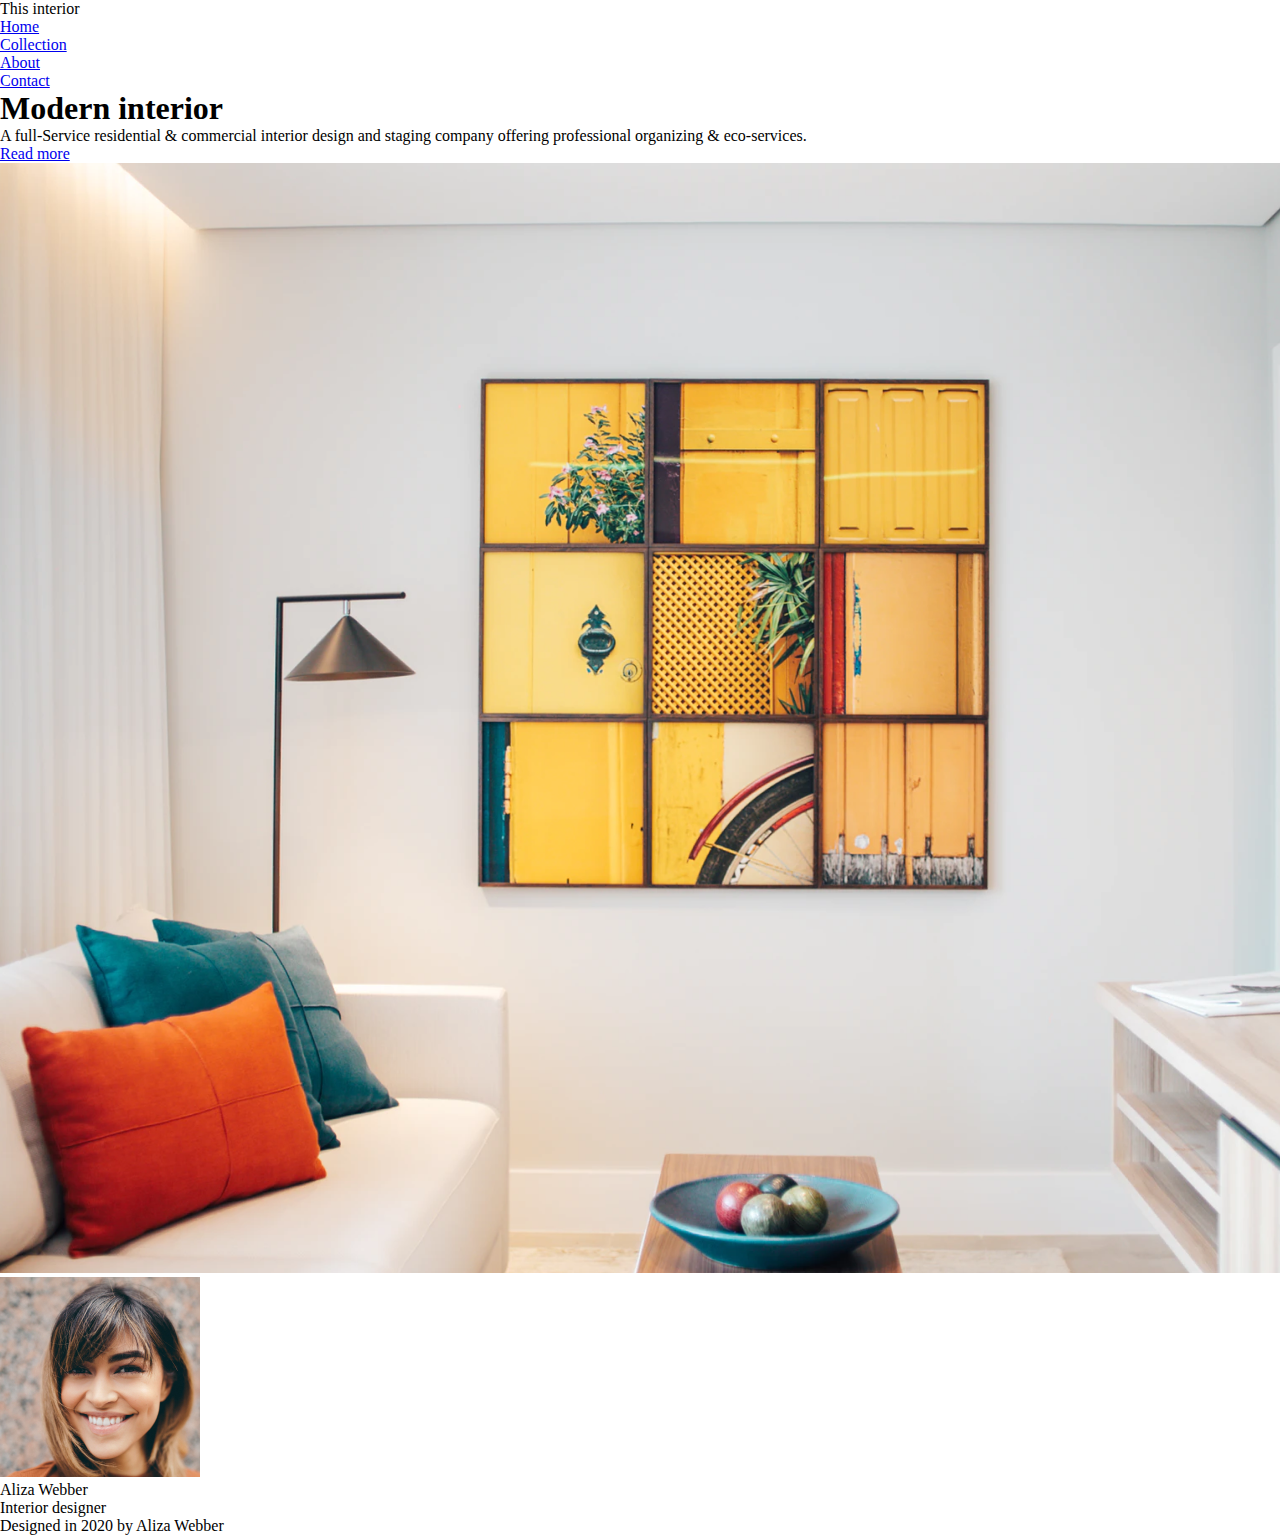
<file: interior_consultant/index.html>
<!DOCTYPE html>
<html lang="en">
  <head>
    <meta charset="UTF-8" />
    <meta name="viewport" content="width=device-width, initial-scale=1.0" />
    <link rel="stylesheet" href="style.css" />
    <title>Interior Consultant</title>
  </head>
  <body>
    <div class="menu-toggle">
      <span></span>
      <span></span>
      <span></span>
    </div>

    <header class="header">
      <div class="logo">This interior</div>

      <nav class="nav">
        <ul>
          <li><a href="#">Home</a></li>
          <li><a href="#">Collection</a></li>
          <li><a href="#">About</a></li>
          <li><a href="#">Contact</a></li>
        </ul>
      </nav>
    </header>

    <main class="main">
      <div class="box">
        <h1 class="title">Modern interior</h1>
        <p class="description">
          A full-Service residential & commercial interior design and staging
          company offering professional organizing & eco‑services.
        </p>
        <a href="#" class="button-more">Read more</a>
      </div>

      <div class="img-box">
        <img src="assets/photo1.png" alt="" />

        <div class="designer-box">
          <div class="profile-box">
            <div class="profile-img">
              <img src="assets/photo2.png" alt="" />
            </div>

            <div class="interior-profile">
              <span>Aliza Webber</span>
              <p class="job">Interior designer</p>
            </div>
          </div>

          <div class="message-box">
            <p>Designed in 2020 by Aliza Webber</p>
          </div>
        </div>
      </div>
    </main>

    <script src="script.js"></script>
  </body>
</html>
</file>
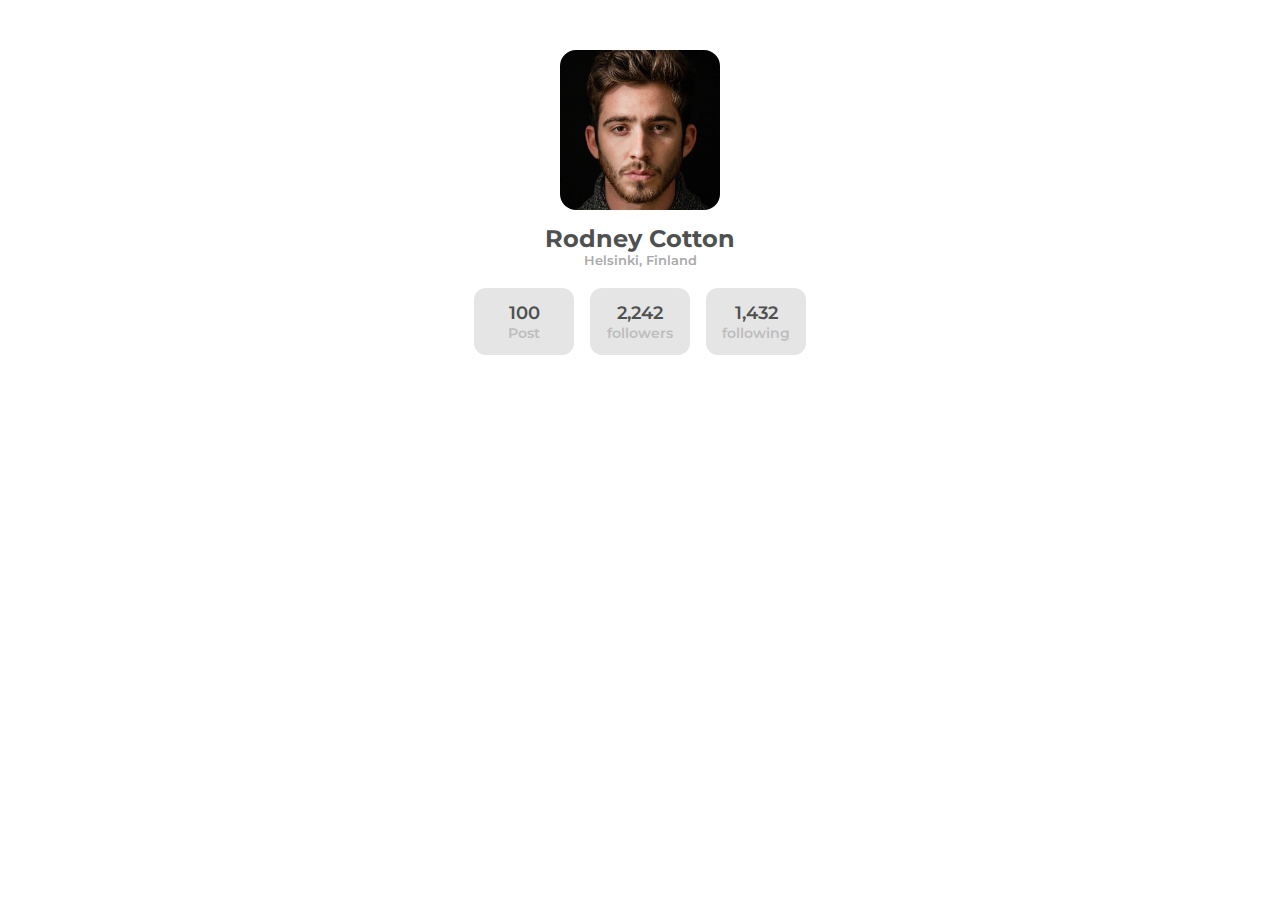
<file: my_gallery/index.html>
<!DOCTYPE html>
<html lang="en">
  <head>
    <meta charset="UTF-8" />
    <meta name="viewport" content="width=device-width, initial-scale=1.0" />
    <link rel="stylesheet" href="style.css" />
    <title>My gallery</title>
  </head>
  <body>
    <header class="header">
      <div class="profile-img"><img src="img/profilePhoto.png" alt="" /></div>
      <div class="profile-text">
        <h4 class="name">Rodney Cotton</h4>
        <p class="location">Helsinki, Finland</p>
      </div>
    </header>

    <div class="profile-info">
      <div class="item">
        <p class="profile-number">100</p>
        <p class="profile-title">Post</p>
      </div>

      <div class="item">
        <p class="profile-number">2,242</p>
        <p class="profile-title">followers</p>
      </div>

      <div class="item">
        <p class="profile-number">1,432</p>
        <p class="profile-title">following</p>
      </div>
    </div>
  </body>
</html>
</file>
<file: interior_consultant/style.css>
* {
  margin: 0;
  padding: 0;
  box-sizing: border-box;
}
</file>
<file: my_gallery/style.css>
@import url("https://fonts.googleapis.com/css2?family=Montserrat:ital,wght@0,100..900;1,100..900&family=PT+Serif:ital,wght@0,400;0,700;1,400;1,700&family=Poppins:ital,wght@0,100;0,200;0,300;0,400;0,500;0,600;0,700;0,800;0,900;1,100;1,200;1,300;1,400;1,500;1,600;1,700;1,800;1,900&display=swap");

* {
  margin: 0;
  padding: 0;
  box-sizing: border-box;
}

/* header img */
.header {
  display: flex;
  flex-direction: column; /* Image au-dessus du texte */
  align-items: center; /* Centre horizontalement */
  justify-content: center;
  text-align: center;
  margin-top: 50px; /* Espacement optionnel */
  font-family: "Montserrat", sans-serif;
}

.profile-img img {
  width: 10rem; /* Taille imposée */
  border-radius: 1rem; /* Coins arrondis */
  object-fit: cover; /* Ajuste sans déformer */
  margin-bottom: 10px;
}

.name {
  color: #4e5150;
  font-size: 24px;
}

.location {
  font-weight: 600;
  font-size: 0.8rem;
  line-height: 0.95rem;
  color: #a9a9a9;
}

/* text info */

.profile-info {
  display: flex;
  flex-flow: row nowrap;
  gap: 1rem;
  justify-content: center;
  text-align: center;
  margin-top: 20px;
}

.profile-info .item {
  font-size: 18px;
  border-radius: 12px;
  width: 100px;
  height: 67px;
  background-color: #e5e5e5;
  display: flex;

  flex-direction: column;
  justify-content: center;
  align-items: center;
  font-weight: 600;
  color: #4e5150;
  font-family: "Montserrat", sans-serif;
}

.profile-title {
  color: #bdbdbd;
  font-size: 14px;
}

.gallery {
  max-width: 1000px;
  margin: 50px auto;
  display: grid;
  grid-template-columns: 1fr 1fr 1fr;
  grid-template-areas:
    "one two two"
    "three three four"
    "five six four";
  gap: 20px;
  padding: 0 10px;
}

.gallery > .img:nth-child(1) {
  grid-area: one;
}
.gallery > .img:nth-child(2) {
  grid-area: two;
}
.gallery > .img:nth-child(3) {
  grid-area: three;
}
.gallery > .img:nth-child(4) {
  grid-area: four;
}
.gallery > .img:nth-child(5) {
  grid-area: five;
}
.gallery > .img:nth-child(6) {
  grid-area: six;
}

.gallery > .img {
  width: 100%;
  min-height: 100%;
  object-fit: cover;
  border-radius: 12px;
  box-shadow: 1px 2px 14px rgba(0, 0, 0, 0.2);
}
</file>
